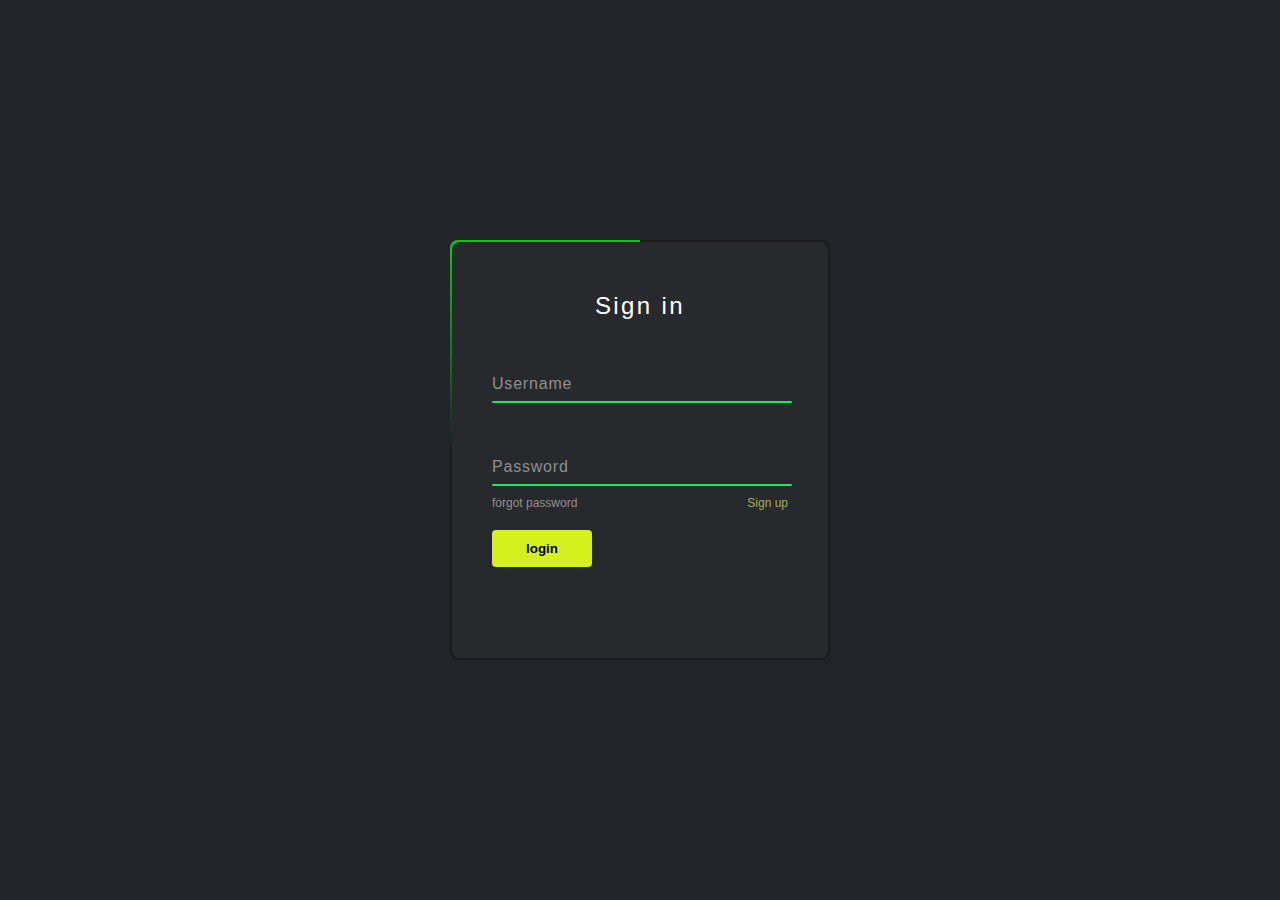
<file: login animation/login.html>
<!DOCTYPE html>
<html lang="en">

<head>
    <meta charset="UTF-8">
    <meta http-equiv="X-UA-Compatible" content="IE=edge">
    <meta name="viewport" content="width=device-width, initial-scale=1.0">
    <title>Document</title>
    <link rel="stylesheet" href="style.css">
</head>

<body>
    <div class="box">
        <div class="form">
            <h2>Sign in</h2>
            <div class="inputBox">
                <input type="text" required="required">
                <span>Username</span>
                <i></i>
            </div>
            <div class="inputBox">
                <input type="password" required="required">
                <span>Password</span>
                <i></i>
            </div>
            <div class="links">
                <a href="#">forgot password</a>
                <a href="#">Sign up</a>
            </div>
            <input type="Submit" value="login">
        </div>
    </div>
</body>

</html>
</file>
<file: login animation/style.css>
@import url('https://fonts.googleapis.com/css2?family=M+PLUS+1:wght@400;500&family=Noto+Sans:wght@400;500&family=Playfair+Display:wght@500&family=Poppins:wght@200;300;400;600;700;800&family=Source+Sans+Pro:ital,wght@0,400;1,700&display=swap');

*{
    margin: 0;
    padding: 0;
    box-sizing: border-box;
    font-family: sans-serif;
}

body{
    display: flex;
    justify-content: center;
    align-items: center;
    min-height: 100vh;
    background: #23242a;
}
.box{
    position:relative;
    width : 380px;
    height: 420px;
    background: #1c1c1c;
    border-radius: 8px;
    overflow: hidden;
}
.box::before{
    content: '';
    position: absolute;
    top: -50%;
    left:-50%;
    width: 380px;
    height: 420px;
    background: linear-gradient(0deg,transparent,#00ff1e);
    transform-origin: bottom right;
    animation:animate 6s linear infinite;
}
.box::after{
    content: '';
    position: absolute;
    top: -50%;
    left:-50%;
    width: 380px;
    height: 420px;
    background: linear-gradient(0deg,transparent,#00ff1e);
    transform-origin: bottom right;
    animation:animate 6s linear infinite;
    animation-delay: -3s;
}

@keyframes animate
{
    0%
    {
        transform: rotate(0deg);
    }  
    100%
    {
        transform: rotate(360deg);
    }
}
.form
{
    position: absolute;
    inset: 2px;
    border-radius: 8px;
    background: #28292d;
    z-index: 10;
    padding: 50px 40px;
    display: flex;
    flex-direction: column;
}
.form h2{
    color:white;
    font-weight:500;
    text-align: center;
    letter-spacing: 0.1em;
}
.inputBox
{
    position:relative;
    width: 300px;
    margin-top: 35px;
}
.inputBox input
{
    position:relative;
    width:100%;
    padding: 20px 10px 10px;
    background: transparent;
    border: none;
    outline:none;
    color: #23242a;
    font-size: 1em;
    letter-spacing: 0.05em;
    z-index: 10;
}
.inputBox span{
    position: absolute;
    left: 0;
    padding: 20px 0px 10px;
    font-size: 1em;
    color: #8f8f8f;
    pointer-events: none;
    letter-spacing: 0.05em;
    transition: 0.5s;
}
.inputBox input:valid ~ span,
.inputBox input:focus ~ span
{
    color: #f7eb05;
    transform: translateX(0px) translateY(-34px);
    font-size:0.75em;
}
.inputBox i
{
    position: absolute;
    left:0;
    bottom:0;
    width: 100%;
    height:2px;
    background: #19e965;
    border-radius: 4px;
    transition: 0.5s;
    pointer-events: none;
    z-index: 9;
}

.inputBox input:valid ~ i,
.inputBox input:focus ~ i
{
    height: 44px;
}

.links{
    display: flex;
    justify-content: space-between;
}

.links a{
   margin: 10px 0;
   font-size: 0.75em;
   color:#8f8f8f;
   text-decoration: none;
}

.links a:hover,
.links a:nth-child(2){
    color:#a3ac5d
}
input[type="submit"]
{
    border: none;
    outline: none;
    background: #d4f11d;
    padding: 11px 25px;
    width:100px;
    margin-top: 10px;
    border-radius: 4px;
    font-weight: 600;
    border-radius: 4px;
    cursor: pointer;
}
input[type="submit"]:active
{
    opacity:0.8;
}
</file>
